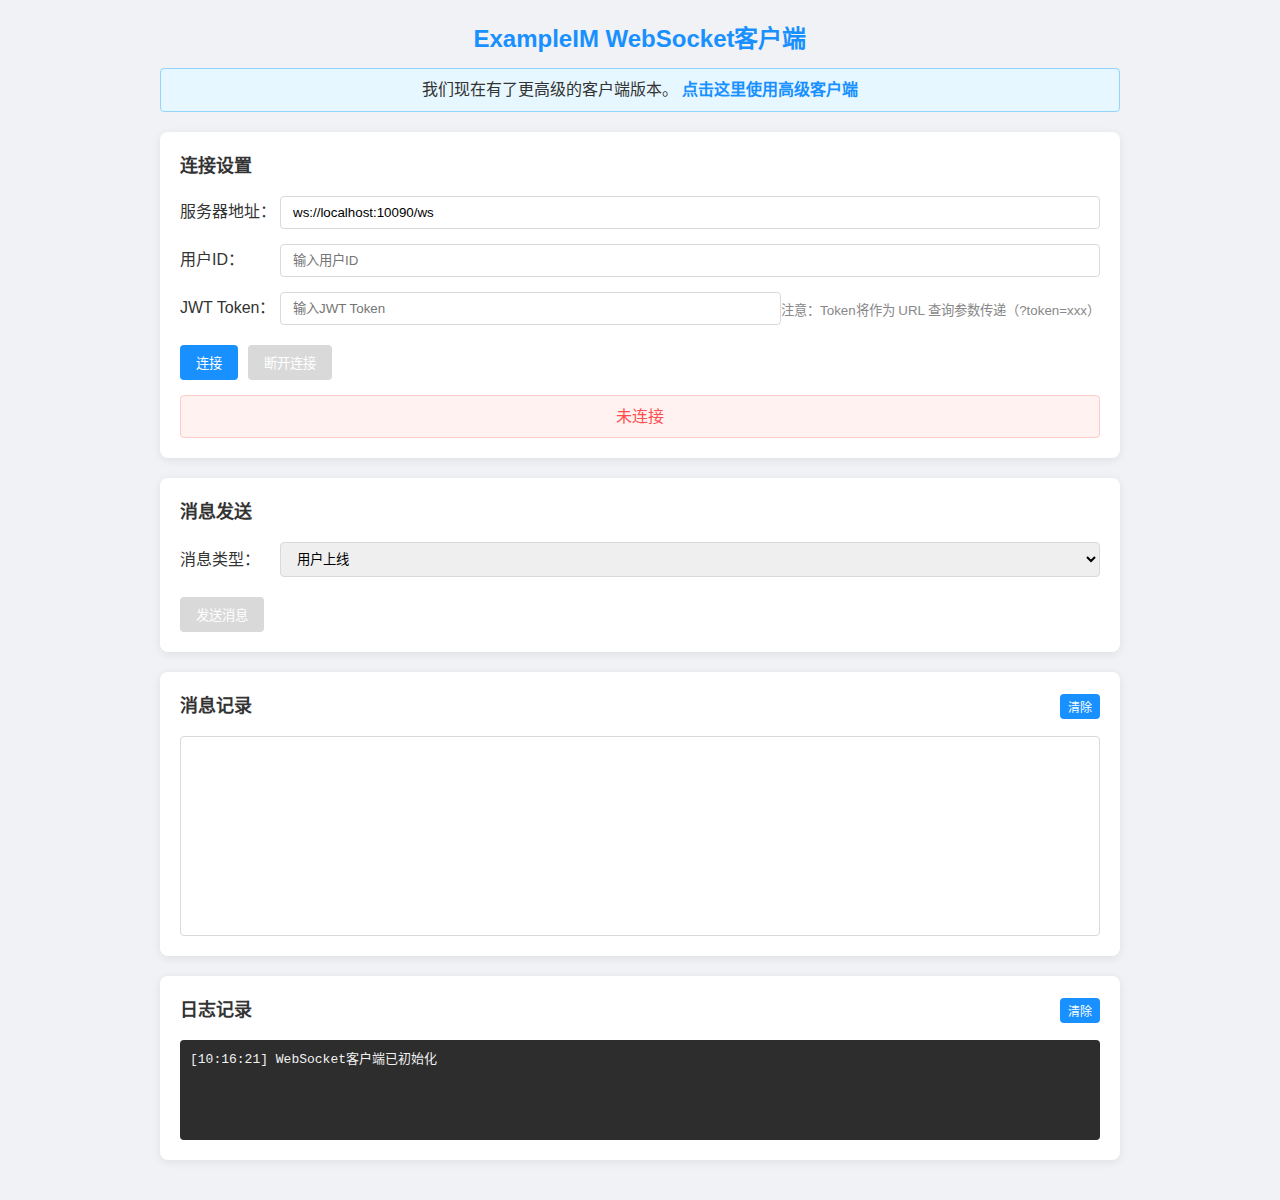
<file: apps/im/ws/client/index.html>
<!DOCTYPE html>
<html lang="zh-CN">
<head>
    <meta charset="UTF-8">
    <meta name="viewport" content="width=device-width, initial-scale=1.0">
    <title>ExampleIM WebSocket客户端</title>
    <link rel="stylesheet" href="style.css">
</head>
<body>
    <div class="container">
        <header>
            <h1>ExampleIM WebSocket客户端</h1>
            <div class="upgrade-notice">
                <p>我们现在有了更高级的客户端版本。 <a href="advanced/index.html">点击这里使用高级客户端</a></p>
            </div>
        </header>
        
        <div class="panel connection-panel">
            <h2>连接设置</h2>
            <div class="form-group">
                <label for="serverUrl">服务器地址：</label>
                <input type="text" id="serverUrl" value="ws://localhost:10090/ws">
            </div>
            <div class="form-group">
                <label for="userId">用户ID：</label>
                <input type="text" id="userId" placeholder="输入用户ID">
            </div>
            <div class="form-group">
                <label for="token">JWT Token：</label>
                <input type="text" id="token" placeholder="输入JWT Token">
                <small style="display:block; margin-top:5px; color:#888;">注意：Token将作为 URL 查询参数传递（?token=xxx）</small>
            </div>
            <div class="button-group">
                <button id="connectBtn">连接</button>
                <button id="disconnectBtn" disabled>断开连接</button>
            </div>
            <div id="connectionStatus" class="status disconnected">未连接</div>
        </div>
        
        <div class="panel chat-panel">
            <h2>消息发送</h2>
            <div class="form-group">
                <label for="method">消息类型：</label>
                <select id="method">
                    <option value="user.online">用户上线</option>
                    <option value="conversation.chat">私聊消息</option>
                    <option value="push">推送消息</option>
                </select>
            </div>
            
            <div id="conversationForm" class="dynamic-form">
                <div class="form-group">
                    <label for="conversationId">会话ID：</label>
                    <input type="text" id="conversationId" placeholder="输入会话ID">
                </div>
                <div class="form-group">
                    <label for="chatType">聊天类型：</label>
                    <select id="chatType">
                        <option value="1">单聊</option>
                        <option value="2">群聊</option>
                    </select>
                </div>
                <div class="form-group">
                    <label for="recvId">接收者ID：</label>
                    <input type="text" id="recvId" placeholder="输入接收者ID">
                </div>
                <div class="form-group">
                    <label for="messageType">消息类型：</label>
                    <select id="messageType">
                        <option value="text">文本</option>
                        <option value="image">图片</option>
                        <option value="video">视频</option>
                    </select>
                </div>
                <div class="form-group">
                    <label for="messageContent">消息内容：</label>
                    <textarea id="messageContent" placeholder="输入消息内容"></textarea>
                </div>
            </div>
            
            <div class="button-group">
                <button id="sendMsgBtn" disabled>发送消息</button>
            </div>
        </div>
        
        <div class="panel message-panel">
            <h2>消息记录 <button id="clearMsgBtn" class="small-btn">清除</button></h2>
            <div id="messageList"></div>
        </div>
        
        <div class="panel log-panel">
            <h2>日志记录 <button id="clearLogBtn" class="small-btn">清除</button></h2>
            <pre id="logArea"></pre>
        </div>
    </div>
    
    <script src="script.js"></script>
</body>
</html>
</file>
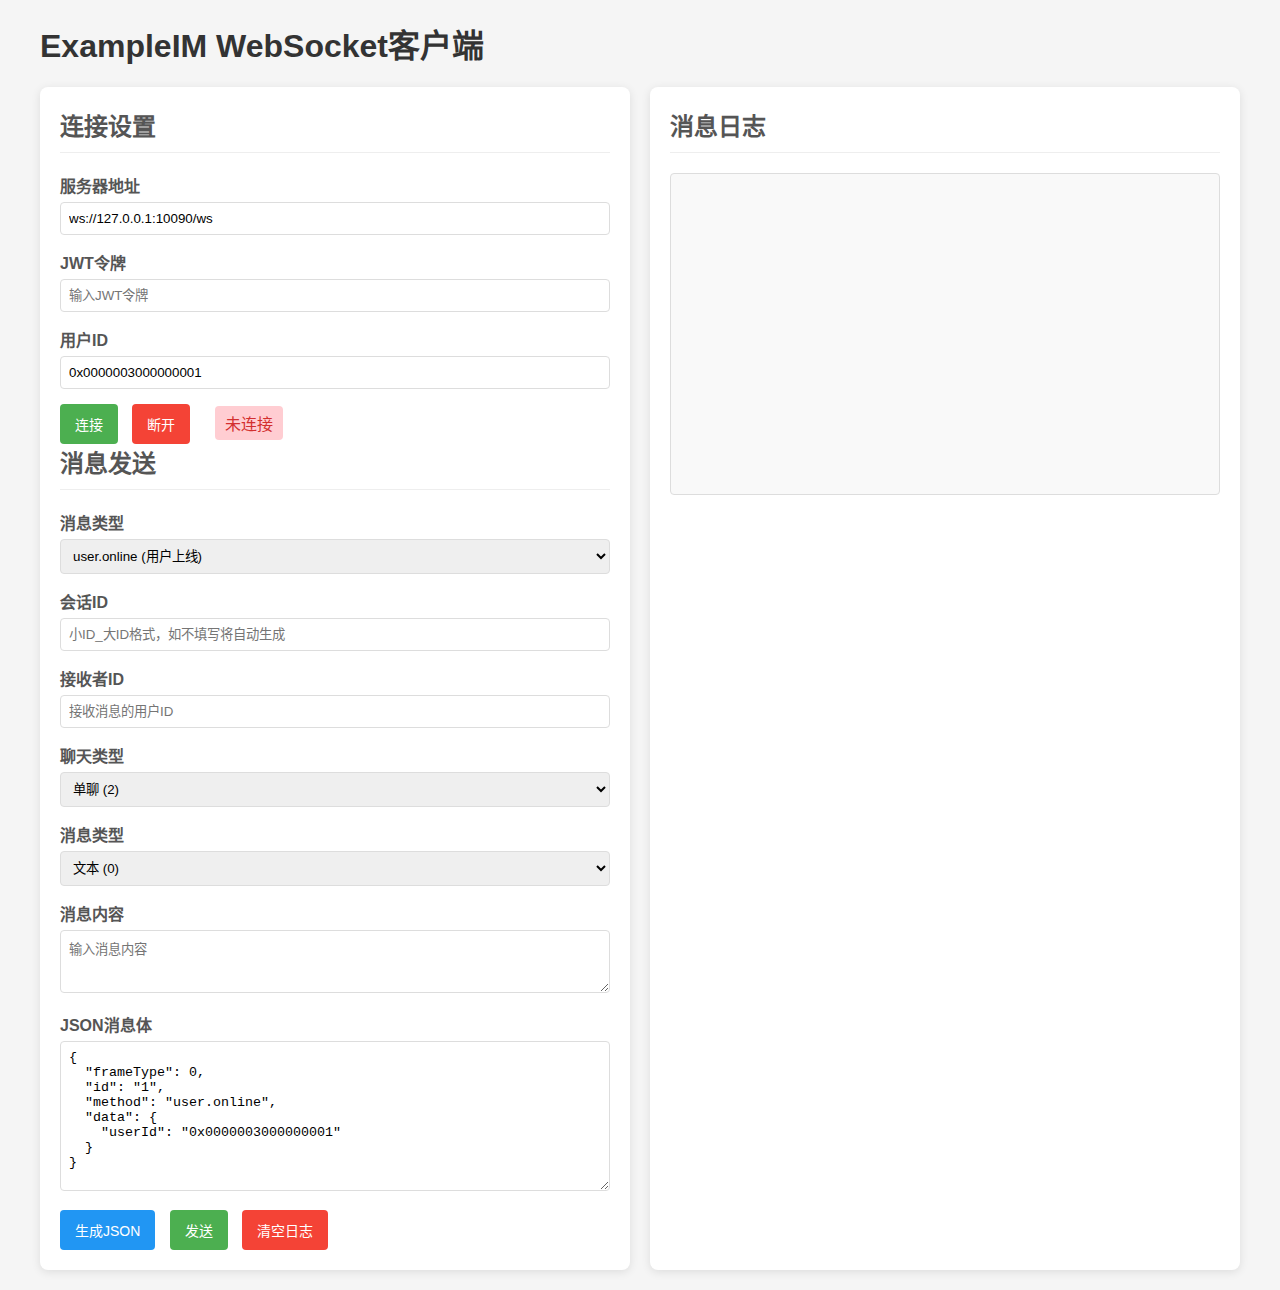
<file: websocket_client.html>
<!DOCTYPE html>
<html lang="zh-CN">
<head>
    <meta charset="UTF-8">
    <title>ExampleIM WebSocket客户端</title>
    <style>
        body {
            font-family: -apple-system, BlinkMacSystemFont, 'Segoe UI', Roboto, 'Helvetica Neue', Arial, sans-serif;
            max-width: 1200px;
            margin: 0 auto;
            padding: 20px;
            background-color: #f5f5f5;
        }
        .container {
            display: flex;
            gap: 20px;
        }
        .left-panel, .right-panel {
            background: white;
            border-radius: 8px;
            padding: 20px;
            box-shadow: 0 2px 10px rgba(0,0,0,0.1);
        }
        .left-panel {
            flex: 1;
        }
        .right-panel {
            flex: 1;
        }
        h1 {
            color: #333;
            margin-top: 0;
        }
        h2 {
            margin-top: 0;
            border-bottom: 1px solid #eee;
            padding-bottom: 10px;
            color: #555;
        }
        .form-group {
            margin-bottom: 15px;
        }
        label {
            display: block;
            margin-bottom: 5px;
            font-weight: bold;
            color: #555;
        }
        input, select, textarea {
            width: 100%;
            padding: 8px;
            border: 1px solid #ddd;
            border-radius: 4px;
            box-sizing: border-box;
        }
        button {
            background-color: #4CAF50;
            color: white;
            border: none;
            padding: 10px 15px;
            border-radius: 4px;
            cursor: pointer;
            font-size: 14px;
            margin-right: 10px;
        }
        button:hover {
            background-color: #45a049;
        }
        button.secondary {
            background-color: #2196F3;
        }
        button.secondary:hover {
            background-color: #0b7dda;
        }
        button.danger {
            background-color: #f44336;
        }
        button.danger:hover {
            background-color: #d32f2f;
        }
        .message-list {
            border: 1px solid #ddd;
            border-radius: 4px;
            height: 300px;
            overflow-y: auto;
            padding: 10px;
            background-color: #f9f9f9;
            margin-bottom: 15px;
        }
        .log-entry {
            margin-bottom: 5px;
            padding: 5px;
            border-bottom: 1px solid #eee;
        }
        .error {
            color: #f44336;
        }
        .success {
            color: #4CAF50;
        }
        .info {
            color: #2196F3;
        }
        .received {
            background-color: #e8f5e9;
            border-radius: 4px;
            padding: 8px;
            margin-bottom: 8px;
        }
        .sent {
            background-color: #e3f2fd;
            border-radius: 4px;
            padding: 8px;
            margin-bottom: 8px;
            text-align: right;
        }
        pre {
            white-space: pre-wrap;
            word-wrap: break-word;
            margin: 0;
            font-family: monospace;
        }
        .status {
            display: inline-block;
            padding: 5px 10px;
            border-radius: 4px;
            margin-left: 10px;
        }
        .connected {
            background-color: #c8e6c9;
            color: #388e3c;
        }
        .disconnected {
            background-color: #ffcdd2;
            color: #d32f2f;
        }
        .buttons {
            margin-top: 15px;
        }
        #jsonEditor {
            height: 150px;
            font-family: monospace;
        }
    </style>
</head>
<body>
    <h1>ExampleIM WebSocket客户端</h1>
    
    <div class="container">
        <div class="left-panel">
            <h2>连接设置</h2>
            <div class="form-group">
                <label for="serverUrl">服务器地址</label>
                <input type="text" id="serverUrl" value="ws://127.0.0.1:10090/ws" />
            </div>
            
            <div class="form-group">
                <label for="token">JWT令牌</label>
                <input type="text" id="token" placeholder="输入JWT令牌" />
            </div>
            
            <div class="form-group">
                <label for="userId">用户ID</label>
                <input type="text" id="userId" value="0x0000003000000001" />
            </div>
            
            <div class="buttons">
                <button id="connectBtn">连接</button>
                <button id="disconnectBtn" class="danger" disabled>断开</button>
                <span id="connectionStatus" class="status disconnected">未连接</span>
            </div>
            
            <h2>消息发送</h2>
            <div class="form-group">
                <label for="messageType">消息类型</label>
                <select id="messageType">
                    <option value="user.online">user.online (用户上线)</option>
                    <option value="conversation.chat">conversation.chat (聊天)</option>
                    <option value="push">push (推送)</option>
                </select>
            </div>
            
            <div id="chatFields">
                <div class="form-group">
                    <label for="conversationId">会话ID</label>
                    <input type="text" id="conversationId" placeholder="小ID_大ID格式，如不填写将自动生成" />
                </div>
                
                <div class="form-group">
                    <label for="receiverId">接收者ID</label>
                    <input type="text" id="receiverId" placeholder="接收消息的用户ID" />
                </div>
                
                <div class="form-group">
                    <label for="chatType">聊天类型</label>
                    <select id="chatType">
                        <option value="2">单聊 (2)</option>
                        <option value="1">群聊 (1)</option>
                    </select>
                </div>
                
                <div class="form-group">
                    <label for="mType">消息类型</label>
                    <select id="mType">
                        <option value="0">文本 (0)</option>
                    </select>
                </div>
                
                <div class="form-group">
                    <label for="content">消息内容</label>
                    <textarea id="content" rows="3" placeholder="输入消息内容"></textarea>
                </div>
            </div>
            
            <div class="form-group">
                <label for="jsonEditor">JSON消息体</label>
                <textarea id="jsonEditor" placeholder="消息JSON将在这里生成，也可以手动编辑"></textarea>
            </div>
            
            <div class="buttons">
                <button id="generateJsonBtn" class="secondary">生成JSON</button>
                <button id="sendBtn" disabled>发送</button>
                <button id="clearBtn" class="danger">清空日志</button>
            </div>
        </div>
        
        <div class="right-panel">
            <h2>消息日志</h2>
            <div id="messageList" class="message-list"></div>
        </div>
    </div>
    
    <script>
        // DOM元素
        const connectBtn = document.getElementById('connectBtn');
        const disconnectBtn = document.getElementById('disconnectBtn');
        const sendBtn = document.getElementById('sendBtn');
        const clearBtn = document.getElementById('clearBtn');
        const generateJsonBtn = document.getElementById('generateJsonBtn');
        const serverUrlInput = document.getElementById('serverUrl');
        const tokenInput = document.getElementById('token');
        const userIdInput = document.getElementById('userId');
        const messageTypeSelect = document.getElementById('messageType');
        const conversationIdInput = document.getElementById('conversationId');
        const receiverIdInput = document.getElementById('receiverId');
        const chatTypeSelect = document.getElementById('chatType');
        const mTypeSelect = document.getElementById('mType');
        const contentTextarea = document.getElementById('content');
        const jsonEditor = document.getElementById('jsonEditor');
        const messageList = document.getElementById('messageList');
        const connectionStatus = document.getElementById('connectionStatus');
        
        // WebSocket实例
        let socket = null;
        let messageId = 1;
        
        // 日志函数
        function log(message, type = 'info') {
            const entry = document.createElement('div');
            entry.className = `log-entry ${type}`;
            entry.innerHTML = `<pre>${getCurrentTime()} - ${message}</pre>`;
            messageList.appendChild(entry);
            messageList.scrollTop = messageList.scrollHeight;
        }
        
        // 获取当前时间
        function getCurrentTime() {
            const now = new Date();
            return now.toLocaleTimeString();
        }
        
        // 显示消息
        function displayMessage(message, isSent) {
            const msgDiv = document.createElement('div');
            msgDiv.className = isSent ? 'sent' : 'received';
            
            let content;
            try {
                if (typeof message === 'string') {
                    content = message;
                } else {
                    content = JSON.stringify(message, null, 2);
                }
            } catch (e) {
                content = String(message);
            }
            
            msgDiv.innerHTML = `<pre>${content}</pre>`;
            messageList.appendChild(msgDiv);
            messageList.scrollTop = messageList.scrollHeight;
        }
        
        // 生成消息ID
        function generateMessageId() {
            return String(messageId++);
        }
        
        // 生成JSON
        function generateJson() {
            const messageType = messageTypeSelect.value;
            const id = generateMessageId();
            let data = {};
            
            switch (messageType) {
                case 'user.online':
                    data = {
                        userId: userIdInput.value.trim()
                    };
                    break;
                    
                case 'conversation.chat':
                    data = {
                        conversationId: conversationIdInput.value.trim(),
                        chatType: parseInt(chatTypeSelect.value),
                        recvId: receiverIdInput.value.trim(),
                        msg: {
                            mType: parseInt(mTypeSelect.value),
                            content: contentTextarea.value.trim()
                        },
                        sendTime: Date.now()
                    };
                    break;
                    
                case 'push':
                    data = {
                        conversationId: conversationIdInput.value.trim(),
                        chatType: parseInt(chatTypeSelect.value),
                        sendId: userIdInput.value.trim(),
                        recvId: receiverIdInput.value.trim(),
                        mType: parseInt(mTypeSelect.value),
                        content: contentTextarea.value.trim(),
                        sendTime: Date.now()
                    };
                    break;
            }
            
            const message = {
                frameType: 0,
                id: id,
                method: messageType,
                data: data
            };
            
            jsonEditor.value = JSON.stringify(message, null, 2);
            return message;
        }
        
        // 连接到WebSocket服务器
        function connect() {
            if (socket && socket.readyState === WebSocket.OPEN) {
                log('已经连接到服务器', 'info');
                return;
            }
            
            const serverUrl = serverUrlInput.value.trim();
            const token = tokenInput.value.trim();
            
            if (!token) {
                log('请输入JWT令牌', 'error');
                return;
            }
            
            // 构建URL
            let wsUrl = serverUrl;
            if (!wsUrl.includes('?')) {
                wsUrl += '?token=' + encodeURIComponent(token);
            } else {
                wsUrl += '&token=' + encodeURIComponent(token);
            }
            
            try {
                log(`正在连接到 ${wsUrl}...`, 'info');
                socket = new WebSocket(wsUrl);
                
                socket.onopen = function() {
                    log('连接成功！', 'success');
                    connectionStatus.textContent = '已连接';
                    connectionStatus.className = 'status connected';
                    connectBtn.disabled = true;
                    disconnectBtn.disabled = false;
                    sendBtn.disabled = false;
                    
                    // 自动发送上线消息
                    const onlineMessage = {
                        frameType: 0,
                        id: generateMessageId(),
                        method: 'user.online',
                        data: {
                            userId: userIdInput.value.trim()
                        }
                    };
                    
                    socket.send(JSON.stringify(onlineMessage));
                    displayMessage(onlineMessage, true);
                    log('已发送用户上线消息', 'info');
                };
                
                socket.onmessage = function(event) {
                    try {
                        const data = JSON.parse(event.data);
                        log('收到消息', 'success');
                        displayMessage(data, false);
                    } catch (e) {
                        log(`收到非JSON消息: ${event.data}`, 'info');
                        displayMessage(event.data, false);
                    }
                };
                
                socket.onclose = function(event) {
                    log(`连接关闭: ${event.reason || '未知原因'}`, 'error');
                    connectionStatus.textContent = '未连接';
                    connectionStatus.className = 'status disconnected';
                    connectBtn.disabled = false;
                    disconnectBtn.disabled = true;
                    sendBtn.disabled = true;
                };
                
                socket.onerror = function(error) {
                    log(`连接错误: ${error.message || '未知错误'}`, 'error');
                };
            } catch (error) {
                log(`创建WebSocket时出错: ${error.message}`, 'error');
            }
        }
        
        // 断开连接
        function disconnect() {
            if (socket) {
                socket.close();
                log('已断开连接', 'info');
            }
        }
        
        // 发送消息
        function sendMessage() {
            if (!socket || socket.readyState !== WebSocket.OPEN) {
                log('WebSocket未连接，无法发送消息', 'error');
                return;
            }
            
            try {
                const message = JSON.parse(jsonEditor.value);
                socket.send(JSON.stringify(message));
                log('消息已发送', 'success');
                displayMessage(message, true);
            } catch (e) {
                log(`发送消息出错: ${e.message}`, 'error');
            }
        }
        
        // 清空日志
        function clearLog() {
            messageList.innerHTML = '';
            log('日志已清空', 'info');
        }
        
        // 事件监听
        connectBtn.addEventListener('click', connect);
        disconnectBtn.addEventListener('click', disconnect);
        sendBtn.addEventListener('click', sendMessage);
        clearBtn.addEventListener('click', clearLog);
        generateJsonBtn.addEventListener('click', generateJson);
        
        // 消息类型变更处理
        messageTypeSelect.addEventListener('change', function() {
            const type = messageTypeSelect.value;
            const chatFields = document.getElementById('chatFields');
            
            if (type === 'user.online') {
                chatFields.style.display = 'none';
            } else {
                chatFields.style.display = 'block';
            }
            
            generateJson();
        });
        
        // 初始化
        generateJson();
    </script>
</body>
</html>
</file>
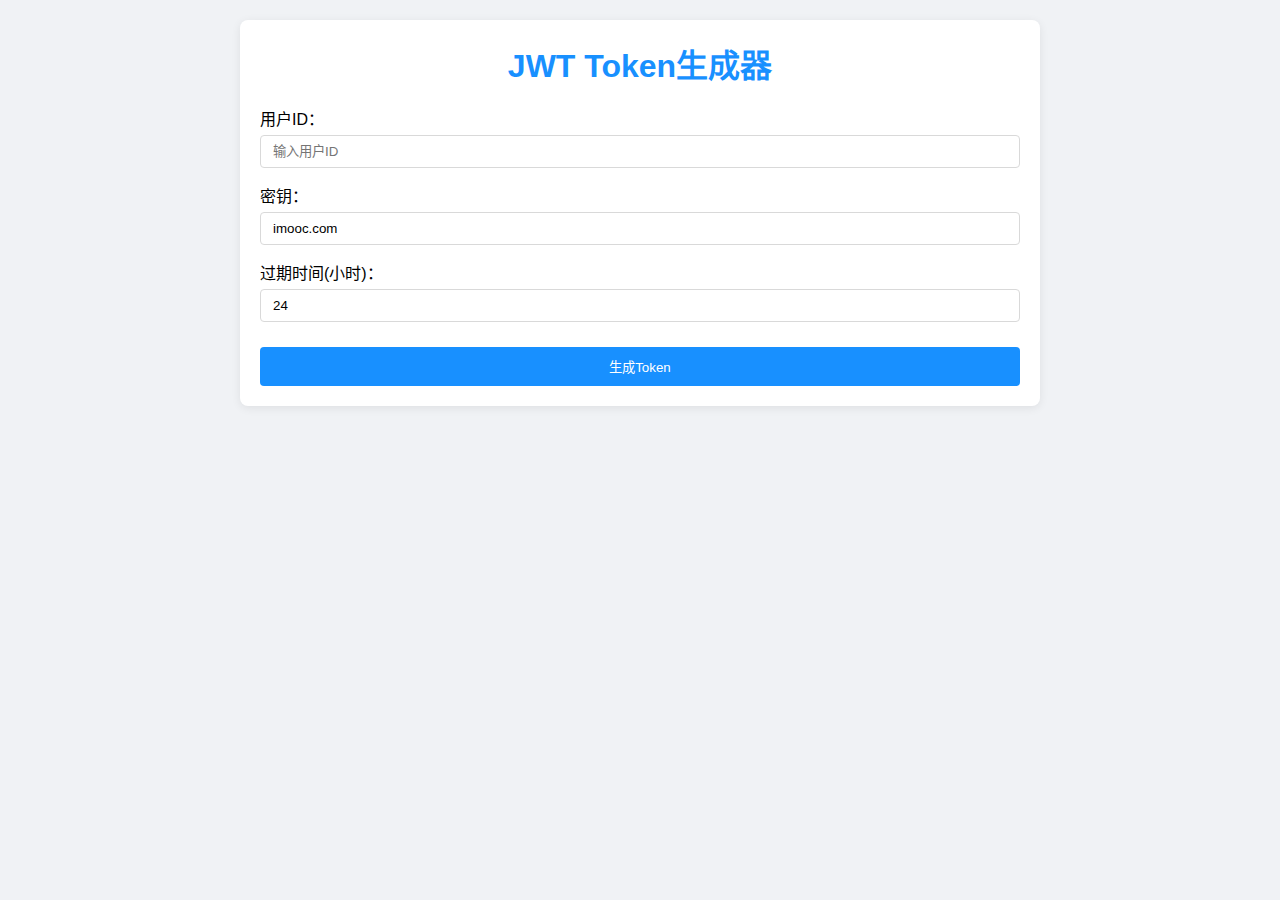
<file: apps/im/ws/client/token-generator.html>
<!DOCTYPE html>
<html lang="zh-CN">
<head>
    <meta charset="UTF-8">
    <meta name="viewport" content="width=device-width, initial-scale=1.0">
    <title>JWT Token生成器</title>
    <style>
        * {
            margin: 0;
            padding: 0;
            box-sizing: border-box;
            font-family: 'PingFang SC', 'Microsoft YaHei', sans-serif;
        }
        
        body {
            background-color: #f0f2f5;
            padding: 20px;
        }
        
        .container {
            max-width: 800px;
            margin: 0 auto;
            background: white;
            padding: 20px;
            border-radius: 8px;
            box-shadow: 0 2px 10px rgba(0, 0, 0, 0.08);
        }
        
        h1 {
            color: #1890ff;
            margin-bottom: 20px;
            text-align: center;
        }
        
        .form-group {
            margin-bottom: 15px;
        }
        
        label {
            display: block;
            margin-bottom: 5px;
            font-weight: 500;
        }
        
        input, select {
            width: 100%;
            padding: 8px 12px;
            border: 1px solid #d9d9d9;
            border-radius: 4px;
        }
        
        button {
            padding: 10px 16px;
            background-color: #1890ff;
            color: white;
            border: none;
            border-radius: 4px;
            cursor: pointer;
            margin-top: 10px;
            width: 100%;
        }
        
        button:hover {
            background-color: #40a9ff;
        }
        
        .result {
            margin-top: 20px;
            padding: 15px;
            background-color: #f6ffed;
            border: 1px solid #b7eb8f;
            border-radius: 4px;
            display: none;
        }
        
        .token-value {
            margin-top: 10px;
            padding: 10px;
            background-color: #f5f5f5;
            border: 1px solid #d9d9d9;
            border-radius: 4px;
            word-break: break-all;
            font-family: monospace;
        }
        
        .copy-btn {
            background-color: #52c41a;
            padding: 6px 12px;
            margin-top: 10px;
        }
    </style>
</head>
<body>
    <div class="container">
        <h1>JWT Token生成器</h1>
        
        <div class="form-group">
            <label for="userId">用户ID：</label>
            <input type="text" id="userId" placeholder="输入用户ID">
        </div>
        
        <div class="form-group">
            <label for="secret">密钥：</label>
            <input type="text" id="secret" value="imooc.com" placeholder="JWT密钥">
        </div>
        
        <div class="form-group">
            <label for="expireTime">过期时间(小时)：</label>
            <input type="number" id="expireTime" value="24" min="1" max="720">
        </div>
        
        <button id="generateBtn">生成Token</button>
        
        <div id="result" class="result">
            <h3>生成的Token：</h3>
            <div id="tokenValue" class="token-value"></div>
            <button id="copyBtn" class="copy-btn">复制Token</button>
        </div>
    </div>
    
    <script>
        document.addEventListener('DOMContentLoaded', function() {
            const generateBtn = document.getElementById('generateBtn');
            const copyBtn = document.getElementById('copyBtn');
            const resultDiv = document.getElementById('result');
            const tokenValueDiv = document.getElementById('tokenValue');
            
            // 简化的Base64URL编码函数
            function base64UrlEncode(str) {
                return btoa(str)
                    .replace(/\+/g, '-')
                    .replace(/\//g, '_')
                    .replace(/=+$/, '');
            }
            
            // 生成JWT Token
            generateBtn.addEventListener('click', function() {
                const userId = document.getElementById('userId').value.trim();
                const secret = document.getElementById('secret').value.trim();
                const expireHours = parseInt(document.getElementById('expireTime').value);
                
                if (!userId) {
                    alert('请输入用户ID');
                    return;
                }
                
                if (!secret) {
                    alert('请输入JWT密钥');
                    return;
                }
                
                // 创建JWT头部
                const header = {
                    alg: 'HS256',
                    typ: 'JWT'
                };
                
                // 计算过期时间
                const now = Math.floor(Date.now() / 1000);
                const exp = now + (expireHours * 60 * 60);
                
                // 创建JWT负载
                const payload = {
                    userId: userId,
                    iat: now,
                    exp: exp
                };
                
                // 对头部和负载进行Base64URL编码
                const encodedHeader = base64UrlEncode(JSON.stringify(header));
                const encodedPayload = base64UrlEncode(JSON.stringify(payload));
                
                // 注意：这里只是模拟JWT，没有实际的签名
                // 实际应用中，应当使用HMAC-SHA256等算法进行签名
                const signature = base64UrlEncode(`${secret}_${now}`);
                
                // 组装JWT
                const token = `${encodedHeader}.${encodedPayload}.${signature}`;
                
                // 显示结果
                tokenValueDiv.textContent = token;
                resultDiv.style.display = 'block';
            });
            
            // 复制Token到剪贴板
            copyBtn.addEventListener('click', function() {
                const token = tokenValueDiv.textContent;
                navigator.clipboard.writeText(token)
                    .then(() => {
                        alert('Token已复制到剪贴板');
                    })
                    .catch(err => {
                        console.error('无法复制:', err);
                        alert('复制失败，请手动复制');
                    });
            });
        });
    </script>
</body>
</html>
</file>
<file: apps/im/ws/client/style.css>
* {
    margin: 0;
    padding: 0;
    box-sizing: border-box;
    font-family: 'PingFang SC', 'Microsoft YaHei', sans-serif;
}

body {
    background-color: #f0f2f5;
    color: #333;
    line-height: 1.6;
}

.container {
    max-width: 1000px;
    margin: 0 auto;
    padding: 20px;
}

header {
    text-align: center;
    margin-bottom: 20px;
}

.upgrade-notice {
    margin-top: 10px;
    padding: 8px;
    background-color: #e6f7ff;
    border: 1px solid #91d5ff;
    border-radius: 4px;
}

.upgrade-notice a {
    color: #1890ff;
    text-decoration: none;
    font-weight: bold;
}

.upgrade-notice a:hover {
    text-decoration: underline;
}

h1 {
    color: #1890ff;
    font-size: 24px;
}

h2 {
    font-size: 18px;
    margin-bottom: 15px;
    display: flex;
    justify-content: space-between;
    align-items: center;
}

.panel {
    background: white;
    border-radius: 8px;
    padding: 20px;
    margin-bottom: 20px;
    box-shadow: 0 2px 10px rgba(0, 0, 0, 0.08);
}

.form-group {
    margin-bottom: 15px;
    display: flex;
    align-items: center;
}

.form-group label {
    width: 100px;
    flex-shrink: 0;
    font-weight: 500;
}

.form-group input,
.form-group select,
.form-group textarea {
    flex: 1;
    padding: 8px 12px;
    border: 1px solid #d9d9d9;
    border-radius: 4px;
    transition: all 0.3s;
}

.form-group input:focus,
.form-group select:focus,
.form-group textarea:focus {
    border-color: #40a9ff;
    box-shadow: 0 0 0 2px rgba(24, 144, 255, 0.2);
    outline: none;
}

.form-group textarea {
    min-height: 80px;
    resize: vertical;
}

.button-group {
    margin-top: 20px;
    display: flex;
    gap: 10px;
}

button {
    padding: 8px 16px;
    background-color: #1890ff;
    color: white;
    border: none;
    border-radius: 4px;
    cursor: pointer;
    transition: background-color 0.3s;
}

button:hover {
    background-color: #40a9ff;
}

button:disabled {
    background-color: #d9d9d9;
    cursor: not-allowed;
}

.small-btn {
    padding: 4px 8px;
    font-size: 12px;
}

#connectionStatus {
    margin-top: 15px;
    padding: 8px;
    border-radius: 4px;
    text-align: center;
    font-weight: 500;
}

.status.connected {
    background-color: #f6ffed;
    border: 1px solid #b7eb8f;
    color: #52c41a;
}

.status.connecting {
    background-color: #e6f7ff;
    border: 1px solid #91d5ff;
    color: #1890ff;
}

.status.disconnected {
    background-color: #fff2f0;
    border: 1px solid #ffccc7;
    color: #ff4d4f;
}

.message-panel {
    max-height: 400px;
    overflow: hidden;
    display: flex;
    flex-direction: column;
}

#messageList {
    flex: 1;
    overflow-y: auto;
    border: 1px solid #d9d9d9;
    border-radius: 4px;
    padding: 10px;
    min-height: 200px;
    max-height: 300px;
}

.message {
    margin-bottom: 12px;
    padding: 10px;
    border-radius: 6px;
    max-width: 85%;
}

.message.sent {
    background-color: #e6f7ff;
    margin-left: auto;
    border-left: 4px solid #1890ff;
}

.message.received {
    background-color: #f5f5f5;
    margin-right: auto;
    border-left: 4px solid #52c41a;
}

.message-header {
    font-size: 12px;
    color: #888;
    margin-bottom: 5px;
}

.message-content {
    word-break: break-word;
}

.message-footer {
    font-size: 12px;
    color: #888;
    text-align: right;
    margin-top: 5px;
}

.log-panel {
    max-height: 300px;
    display: flex;
    flex-direction: column;
}

#logArea {
    background: #2d2d2d;
    color: #f1f1f1;
    font-family: monospace;
    padding: 10px;
    border-radius: 4px;
    min-height: 100px;
    max-height: 200px;
    overflow-y: auto;
    white-space: pre-wrap;
    word-break: break-all;
}

.dynamic-form {
    padding: 15px;
    border: 1px solid #f0f0f0;
    border-radius: 4px;
    margin-bottom: 15px;
    background-color: #fafafa;
}

/* 单选按钮样式 */
.radio-group {
    display: flex;
    gap: 15px;
    align-items: center;
}

.radio-group label {
    display: flex;
    align-items: center;
    gap: 5px;
    font-weight: normal;
    cursor: pointer;
    width: auto;
}

.radio-group input[type="radio"] {
    margin: 0;
}
</file>
